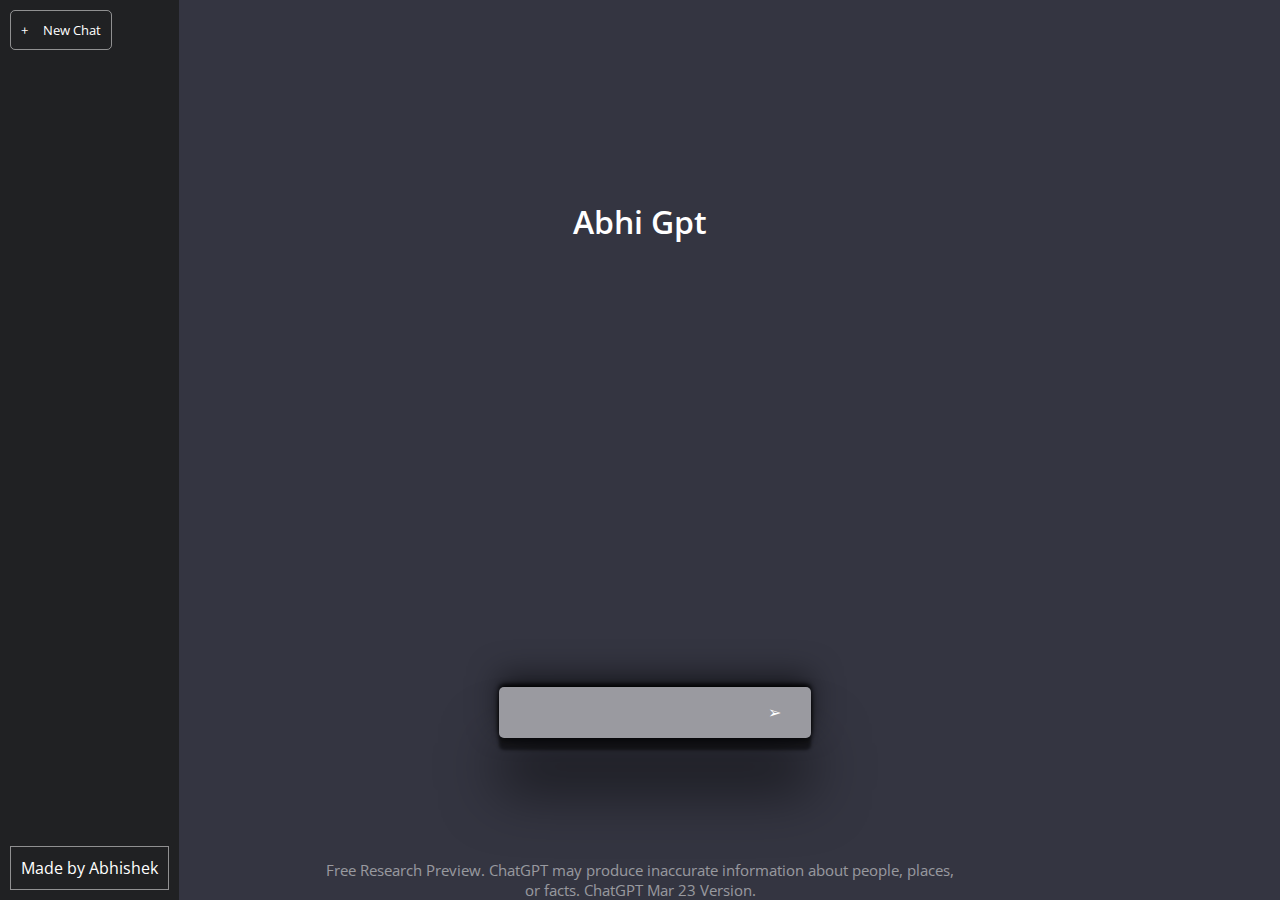
<file: chat gpt prompt/index.html>
<!DOCTYPE html>
<html lang="en">
  <head>
    <meta charset="UTF-8" />
    <meta http-equiv="X-UA-Compatible" content="IE=edge" />
    <meta name="viewport" content="width=device-width, initial-scale=1.0" />
    <title>chat gpt prompt</title>
    <link rel="stylesheet" href="styles.css" />
    <link
      rel="stylesheet"
      href="https://stackpath.bootstrapcdn.com/font-awesome/4.7.0/css/font-awesome.min.css"
      integrity="sha384-wvfXpqpZZVQGK6TAh5PVlGOfQNHSoD2xbE+QkPxCAFlNEevoEH3Sl0sibVcOQVnN"
      crossorigin="anonymous"
    />
  </head>
  <body>
    <section class="side-bar">
      <div class="side-btn">
        <button>&plus; &nbsp; &nbsp; New Chat</button>
        <div class="hamburger-times">
          <i class="fa fa-times"></i>
        </div>
      </div>
      <div class="history"></div>
      <nav>
        <p>Made by Abhishek</p>
      </nav>
    </section>
    <section class="main">
      <h1>Abhi Gpt</h1>
      <div class="hamburger">
        <i class="fa fa-bars"></i>
      </div>
      <p id="output"></p>
      <div class="bottom-section">
        <div class="input-container">
          <input class="input" />
          <div id="submit">➢</div>
        </div>
      </div>
      <p class="info">
        Free Research Preview. ChatGPT may produce inaccurate information about
        people, places, or facts. ChatGPT Mar 23 Version.
      </p>
    </section>
    <script src="script.js"></script>
  </body>
</html>
</file>
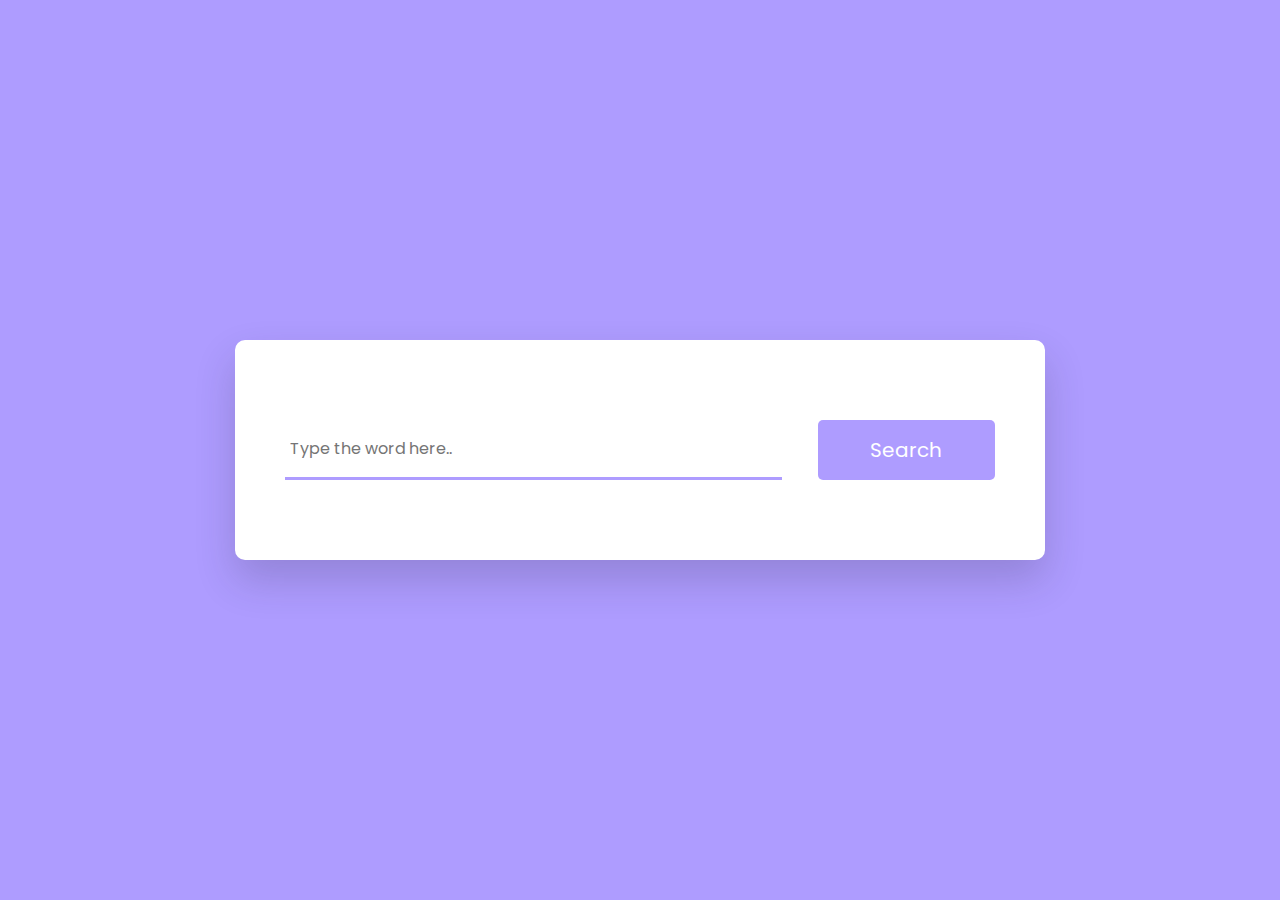
<file: dictionary app/index.html>
<!DOCTYPE html>
<html lang="en">
  <head>
    <meta charset="UTF-8" />
    <meta http-equiv="X-UA-Compatible" content="IE=edge" />
    <meta name="viewport" content="width=device-width, initial-scale=1.0" />
    <title>Dictionary App for Your Daily Needs</title>
    <link
      rel="stylesheet"
      href="https://cdnjs.cloudflare.com/ajax/libs/font-awesome/6.4.0/css/all.min.css"
    />
    <!-- Google Fonts -->
    <link
      href="https://fonts.googleapis.com/css2?family=Poppins&display=swap"
      rel="stylesheet"
    />
    <link rel="stylesheet" href="style.css" />
  </head>
  <body>
    <!-- <audio src="" id="sound"></audio>
    <div class="container">
      <div class="search-box">
        <input type="text" placeholder="Type your word here..." id="inp-word" />
        <button id="search-btn">Search</button>
      </div>
      <div class="result" id="result ">
        <div class="word">
          <h3>sample</h3>
          <button><i class="fas fa-volume-up"></i></button>
        </div>
        <div class="details">
          <p>pos</p>
          <p>/sample/</p>
        </div>
        <p class="word-meaning">
          Lorem ipsum dolor sit amet consectetur adipisicing elit. Reiciendis,
          libero?
        </p>
        <p class="word-example">
          Lorem ipsum dolor sit amet consectetur adipisicing elit. Magnam,
          laborum.
        </p>
      </div>
    </div>
    <script src="script.js"></script> -->
    <audio id="sound" src=""></audio>
    <div class="container">
      <div class="search-box">
        <input type="text" placeholder="Type the word here.." id="inp-word" />
        <button id="search-btn">Search</button>
      </div>
      <div class="result" id="result"></div>
    </div>
    <!-- Script -->
    <script src="script.js"></script>
  </body>
</html>
</file>
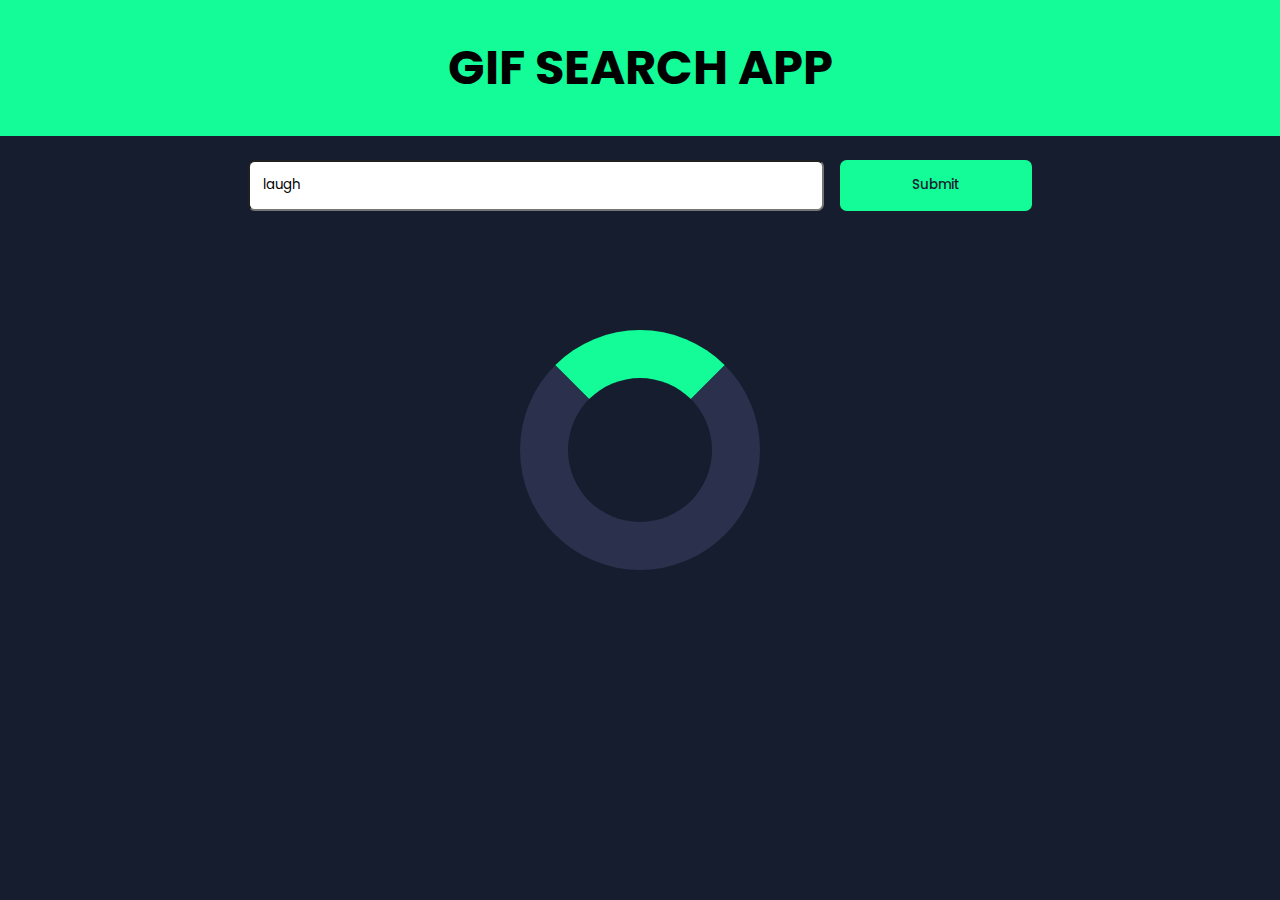
<file: Gif Search application/index.html>
<!DOCTYPE html>
<html lang="en">
  <head>
    <meta name="viewport" content="width=device-width, initial-scale=1.0" />
    <title>Gif Search App</title>
    <!-- Google Font -->
    <link
      href="https://fonts.googleapis.com/css2?family=Poppins:wght@500&display=swap"
      rel="stylesheet"
    />
    <!-- Stylesheet -->
    <link rel="stylesheet" href="style.css" />
  </head>
  <body>
    <header>
      <h1
        style="
          background-color: #13fc97;
          text-align: center;
          font-size: 3rem;
          padding: 2rem;
        "
      >
        GIF SEARCH APP
      </h1>
    </header>
    <div class="box">
      <div class="search-container">
        <input type="text" id="search-box" value="laugh" />
        <button id="submit-btn">Submit</button>
      </div>
      <div class="loader"></div>
      <div class="wrapper"></div>
    </div>

    <!-- Script -->
    <script src="script.js"></script>
  </body>
</html>
</file>
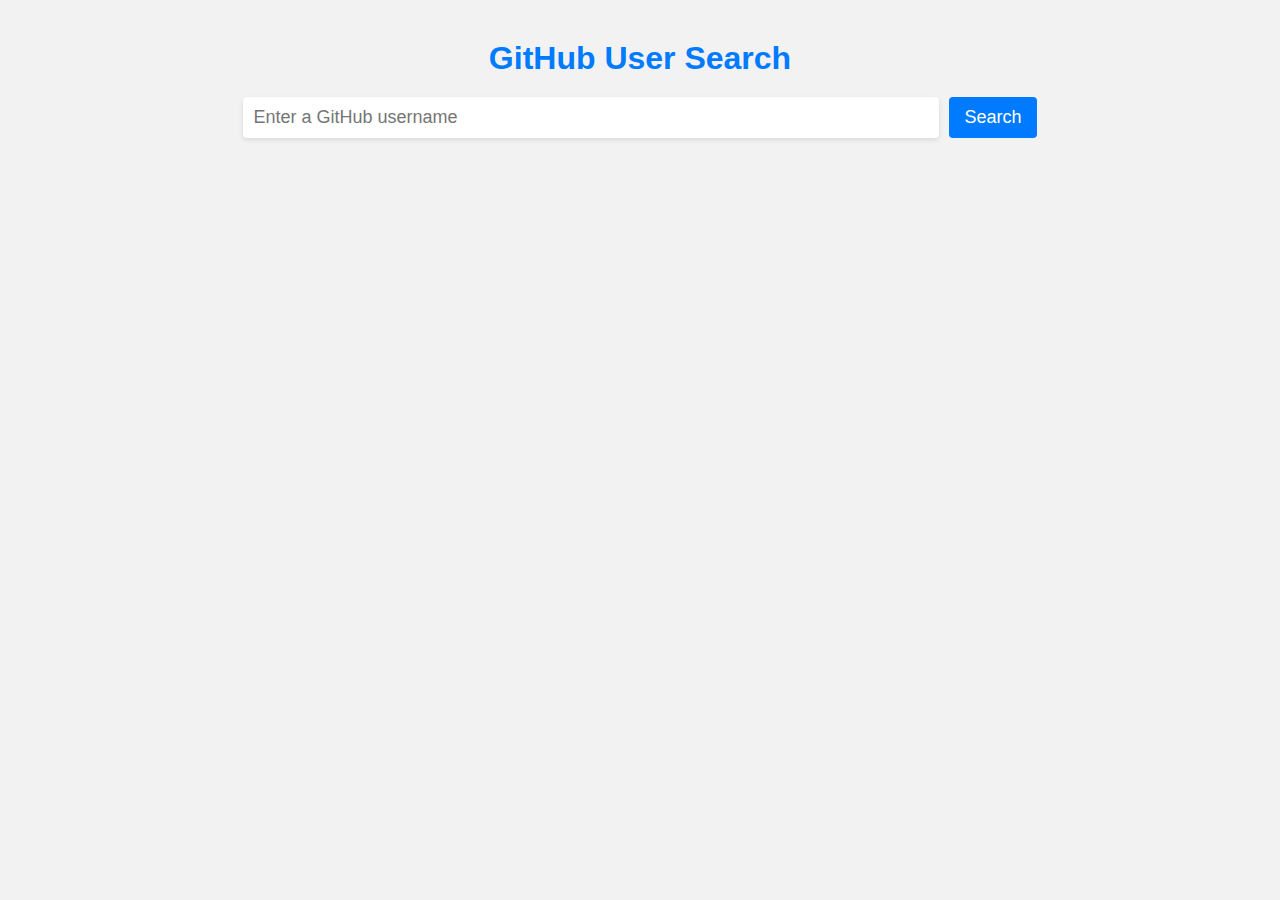
<file: github profile generator/index.html>
<!DOCTYPE html>
<html>
  <head>
    <meta charset="utf-8" />
    <title>GitHub User Search</title>
    <link rel="stylesheet" href="style.css" />
  </head>
  <body>
    <div class="container">
      <h1>GitHub User Search</h1>

      <div class="search-container">
        <input
          type="text"
          id="search-input"
          placeholder="Enter a GitHub username"
        />
        <button id="search-btn">Search</button>
      </div>

      <div id="output">
        <!-- User cards will be added here -->
      </div>
    </div>

    <script src="script.js"></script>
  </body>
</html>
</file>
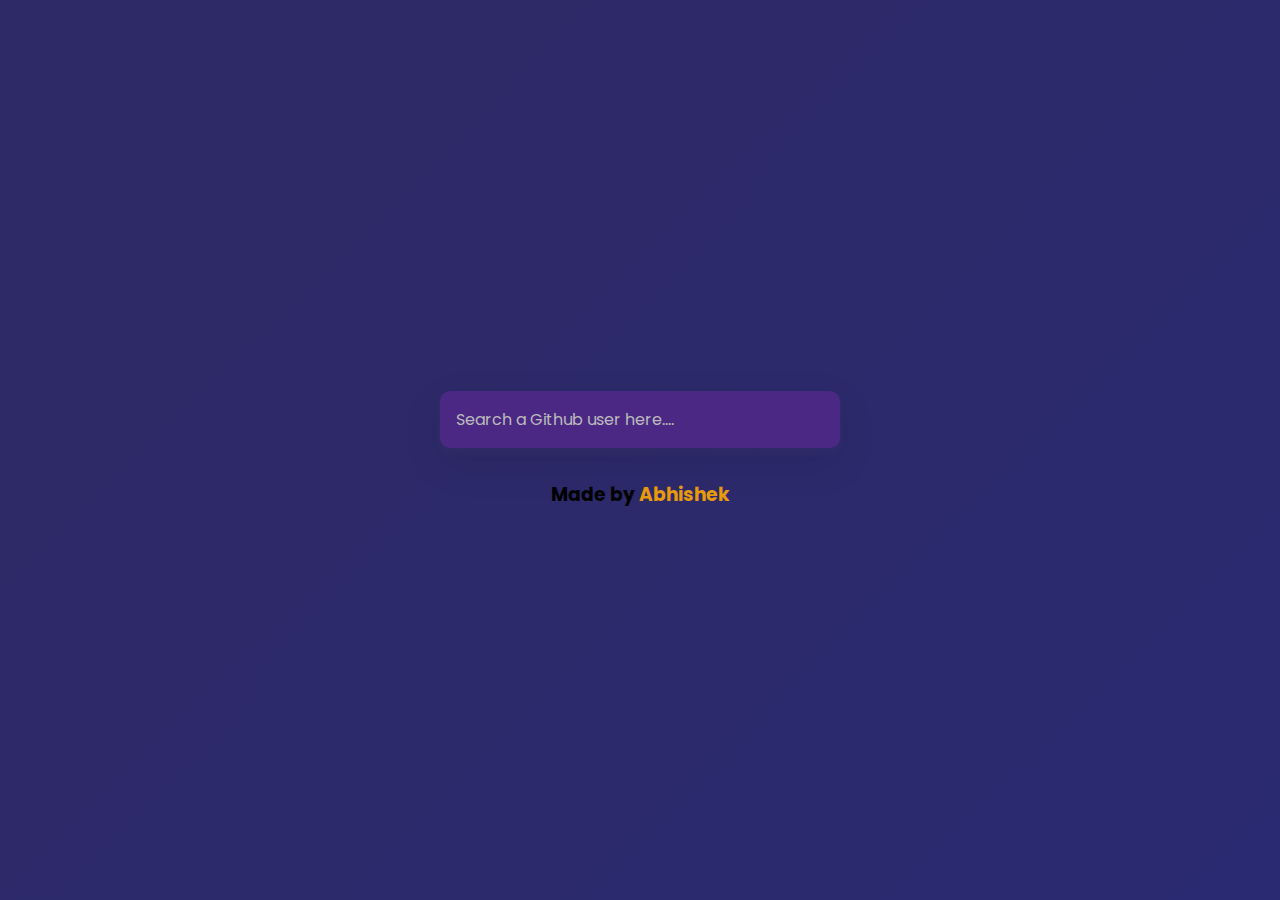
<file: github profile search/index.html>
<!DOCTYPE html>
<html lang="en">
  <head>
    <meta charset="UTF-8" />
    <meta http-equiv="X-UA-Compatible" content="IE=edge" />
    <meta name="viewport" content="width=device-width, initial-scale=1.0" />
    <link rel="stylesheet" href="style.css" />
    <title>Github profile search</title>
  </head>
  <body>
    <form id="form" onsubmit="return formSubmit()">
      <input
        type="text"
        id="search"
        autofocus
        placeholder="Search a Github user here...."
      />
    </form>
    <main id="main">
      <!-- <div class="card">
        <img src="https://picsum.photos/150" class="avatar" />
      </div>
      <div class="user-info">
        <h2>Name</h2>
        <p>Bio</p>
        <ul class="info">
          <li>###<strong>Followers</strong></li>
          <li>###<strong>Following</strong></li>
          <li>###<strong>Repos</strong></li>
        </ul>
        <div class="repos">
          <a href="#" class="repo" target="_blank">Repo 1</a>
          <a href="#" class="repo" target="_blank">Repo 2</a>
          <a href="#" class="repo" target="_blank">Repo 3</a>
        </div>
      </div> -->
    </main>
    <h3>
      Made by
      <a
        class="social"
        href="https://www.linkedin.com/in/abhishek-ko"
        title="Connect on Linkedin"
        target="_blank"
        >Abhishek</a
      >
    </h3>
    <script src="script.js"></script>
  </body>
</html>
</file>
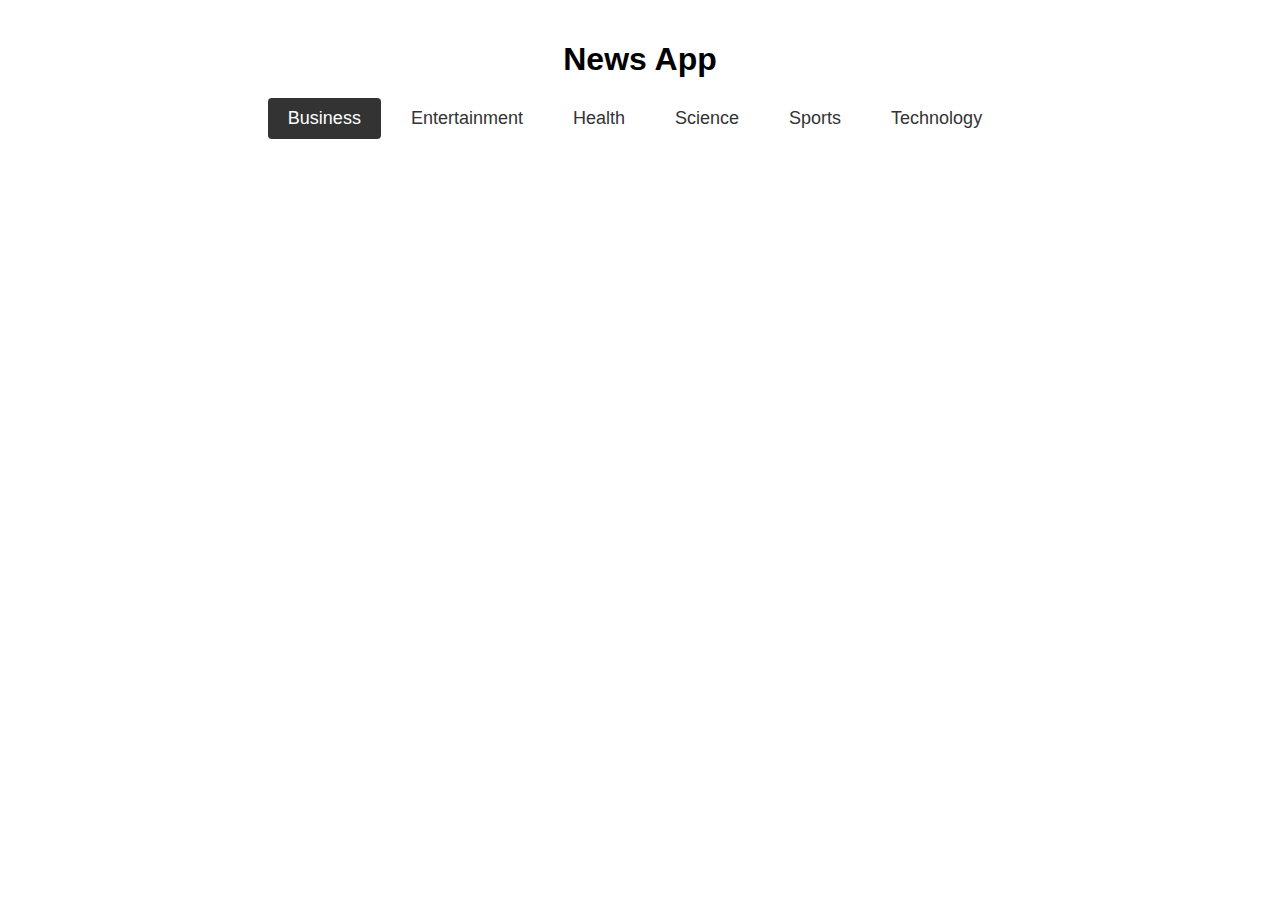
<file: news api/index.html>
<!DOCTYPE html>
<html>
  <head>
    <meta charset="UTF-8" />
    <title>News App</title>
    <link rel="stylesheet" href="style.css" />
  </head>
  <body>
    <div class="container">
      <h1>News App</h1>
      <div id="categories">
        <button id="btn-business" class="btn-active">Business</button>
        <button id="btn-entertainment">Entertainment</button>
        <button id="btn-health">Health</button>
        <button id="btn-science">Science</button>
        <button id="btn-sports">Sports</button>
        <button id="btn-technology">Technology</button>
      </div>
      <div id="news"></div>
    </div>
    <script src="script.js"></script>
  </body>
</html>
</file>
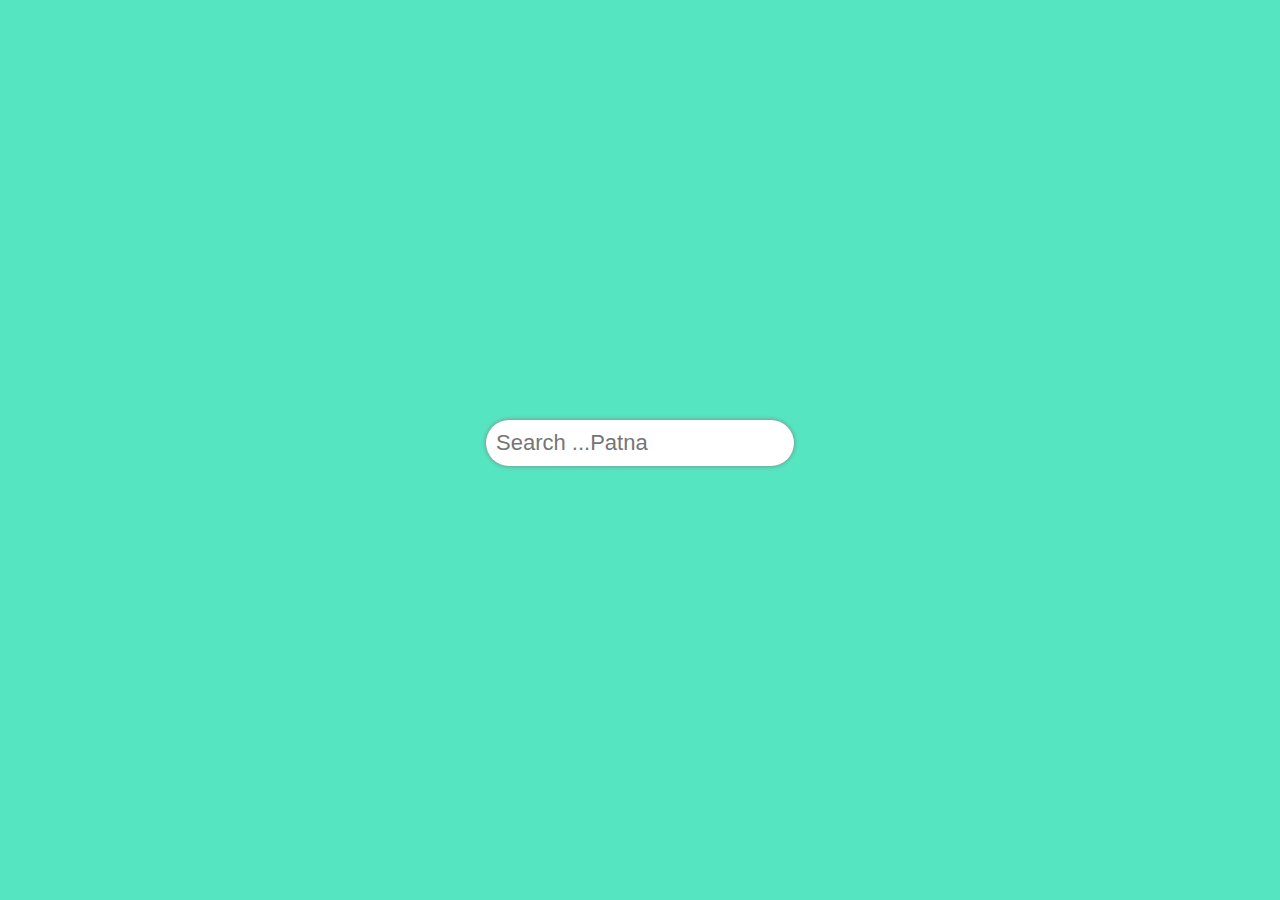
<file: weather app/index.html>
<!DOCTYPE html>
<html lang="en">
  <head>
    <meta charset="UTF-8" />
    <meta http-equiv="X-UA-Compatible" content="IE=edge" />
    <meta name="viewport" content="width=device-width, initial-scale=1.0" />
    <link rel="stylesheet" href="style.css" />
    <title>Weather App</title>
  </head>
  <body>
    <main>
      <div class="row" style="text-align: center">
        <form action="">
          <input type="search" id="search" placeholder="Search ...Patna " />
        </form>
      </div>
      <div class="row" id="weather">
        <!-- <div>
          <img src="images/weather.png" alt="" width="80px" />
        </div>
        <div>
          <h2>32  &#8451</h2>
          <h4>Clear</h4>
        </div> -->
      </div>
    </main>

    <script src="script.js"></script>
  </body>
</html>
</file>
<file: chat gpt prompt/styles.css>
@import url("https://fonts.googleapis.com/css2?family=Open+Sans:wght@400;500;600;700;800&display=swap");

* {
  font-family: "Open Sans", sans-serif;
  color: #fff;
  margin: 0;
  padding: 0;
}
body {
  background-color: #343541;
  display: flex;
  position: relative;
}
h1 {
  font-size: 32px;
  font-weight: 600;
  padding: 200px 0;
}

.side-bar {
  background-color: #202123;
  height: 100vh;

  position: fixed;
  display: flex;
  flex-direction: column;

  transition: all 0.3s linear 0s;
}
/* .side-bar {
  background-color: #202123;
  height: 100vh;
  width: 200px;
  position: fixed;
  top: 0;
  left: 0;
  z-index: 999;
  overflow-y: auto;
  transition: all 0.3s linear 0s;
  display: flex;
  flex-direction: column;
} */

.side-btn {
  display: flex;
  align-items: center;
  justify-content: space-between;
  /* width: 100%; */
}
.hamburger-times {
  font-size: 22px;
  display: none;
}
.hamburger {
  display: none;
  position: absolute;
  color: white;
  top: 4%;
  left: 15px;
  font-size: 22px;
}

@media (max-width: 850px) {
  .side-bar {
    width: 100vw;
    z-index: 999;
    min-width: 200px;
    transform: translateX(-100%);
    display: flex;
    /* align-items: center;
    justify-content: center; */
    /* transition: all 0.3s ease-in; */
  }

  .hamburger {
    display: inline-block;
    cursor: pointer;
  }
  .side-bar.active {
    transform: translateX(0%) !important;
  }
  .input {
    padding: 7px 9px;
    width: 100%;
    margin: 10px;
  }
  .input-container {
    margin: 10px;
    width: 50%;
  }

  .hamburger-times {
    display: inline-block;
    justify-content: space-between;
    cursor: pointer;
  }
  .input-container #submit {
    right: 25px;

    font-size: 18px;
  }
  .info {
    min-width: 260px;
    align-items: flex-start;
  }
}

/*
  .side-bar .hamburger {
    display: inline-block;
  }
  .side-bar.active {
    transform: translateX(0%);
  }
  .hamburger.actives :nth-child(1) {
    transform: translateX(8px) rotate(45deg);
  }
  .hamburger.actives:nth-child(2) {
    opacity: 0;
  }
  .hamburger.actives:nth-child(3) {
    opacity: 0;
  }

  .input-container {
    width: 500px;
    width: 80%;
    margin-inline: auto;
  }
} */

.main {
  display: flex;
  flex-direction: column;
  align-items: center;
  justify-content: space-between;
  text-align: center;
  height: 100vh;
  width: 100%;
  /* position: relative; */
}
.bottom-section {
  /* width: 100%; */
  display: flex;
  align-items: center;
  justify-content: center;
  flex-direction: column;
}
.info {
  color: rgba(255, 255, 255, 0.5);
  font-size: 15px;
  width: 50%;
  margin-inline: auto;
}
input {
  border: none;
  background-color: rgba(255, 255, 255, 0.5);
  width: 100%;
  font-size: 20px;
  padding: 12px 15px;
  border-radius: 5px;
  box-shadow: rgba(0, 0, 0, 0.5) 0 54px 55px, rgba(0, 0, 0, 0.5) 0 -12px 30px,
    rgba(0, 0, 0, 0.5) 0 4px 6px, rgba(0, 0, 0, 0.5) 0 12px 3px,
    rgba(0, 0, 0, 0.9) 0 -3px 5px;
}
input:focus {
  outline: none;
}
.input-container {
  width: 100%;
  max-width: 500px;
  position: relative;
}
.input-container #submit {
  position: absolute;
  right: 0;
  bottom: 15px;
  cursor: pointer;
}
button {
  border: 0.5px solid rgba(255, 255, 255, 0.5);
  background-color: transparent;
  border-radius: 5px;
  padding: 10px;
  margin: 10px;
  cursor: pointer;
}
nav {
  border: 0.5px solid rgba(255, 255, 255, 0.5);
  padding: 10px;
  margin: 10px;
}
.history {
  padding: 10px;
  margin: 10px;
  display: flex;
  flex-direction: column;
  height: 100%;
  overflow: hidden;
  overflow-y: scroll;
}
.history p {
  cursor: pointer;
  border: 1px solid grey;
  padding: 10px;
  border-radius: 5px;
  margin-bottom: 5px;
  max-width: 200px;
}
</file>
<file: dictionary app/style.css>
* {
  padding: 0;
  margin: 0;
  box-sizing: border-box;
}
*:not(i) {
  font-family: "poppins";
}

body {
  background-color: #ae9cff;
}
.container {
  background-color: #fff;
  width: 90vmin;
  position: absolute;
  transform: translate(-50%, -50%);
  top: 50%;
  left: 50%;
  padding: 80px 50px;
  border-radius: 10px;
  box-shadow: 0 20px 40px rgba(38, 33, 61, 0.2);
}
.search-box {
  width: 100%;
  display: flex;
  justify-content: space-between;
}
.search-box input {
  padding: 5px;
  width: 70%;
  border: none;
  outline: none;
  border-bottom: 3px solid #ae9cff;
  font-size: 16px;
}
.search-box button {
  padding: 15px 0;
  width: 25%;
  background-color: #ae9cff;
  border: none;
  outline: none;
  color: #fff;
  border-radius: 5px;
  cursor: pointer;
  font-size: 20px;
}
.search-box button:hover {
  background-color: #1a106b;
}
.result {
  position: relative;
}
.result h3 {
  font-size: 30px;
  color: #1f194c;
}
.result .word {
  display: flex;
  justify-content: space-between;
  margin-top: 80px;
}
.result button {
  background-color: transparent;
  color: #ae9cff;
  border: none;
  outline: none;
  font-size: 18px;
}
.result .details {
  display: flex;
  gap: 10px;
  color: #b3b6d4;
  margin: 5px 0 20px 0;
  font-size: 14px;
}
.word-meaning {
  color: #575a7b;
}
.word-example {
  color: #575a7b;
  font-style: italic;
  border-left: 5px solid #ae9cff;
  padding-left: 20px;
  margin-top: 30px;
}
/* .sound {
  cursor: pointer;
} */
.error {
  margin-top: 80px;
  text-align: center;
}
</file>
<file: Gif Search application/style.css>
* {
  padding: 0;
  margin: 0;
  box-sizing: border-box;
  font-family: "Poppins", sans-serif;
}
body {
  background-color: #151d2f;
}
button {
  border: none;
  outline: none;
  cursor: pointer;
  background-color: #13fc97;
  color: #151d2f;
  border-radius: 0.5em;
  font-weight: 500;
}
.search-container {
  display: grid;
  grid-template-columns: 9fr 3fr;
  gap: 1em;
  width: 100%;
  max-width: 50em;
  margin: 1em auto;
  padding: 0.5em;
  /* margin-inline: auto; */
}
.search-container input {
  padding: 1em;
  border-radius: 0.5em;
  font-weight: 400;
}
.wrapper {
  display: grid;
  grid-template-columns: repeat(3, 1fr);
}
.container {
  background-color: #2b304d;
  display: flex;
  padding: 1em;
  flex-direction: column;
  justify-content: space-between;
  margin: 1.5em;
  border-radius: 0.5em;
}
.container img {
  width: 100%;
}
.container button {
  margin-top: 1em;
  padding: 1em 0;
}
.loader {
  display: none;
  height: 15em;
  width: 15em;
  border: 3em solid #2b304d;
  border-radius: 50%;
  border-top-color: #13fc97;
  position: absolute;
  top: 50%;
  left: 50%;
  transform: translate(-50%, -50%);
  animation: spin 3s infinite;
}
@keyframes spin {
  100% {
    transform: translate(-50%, -50%) rotate(360deg);
  }
}
@media screen and (max-width: 768px) {
  .wrapper {
    grid-template-columns: repeat(2, 1fr);
  }
  .container {
    margin: 0.7em;
  }
}
@media screen and (max-width: 576px) {
  .wrapper {
    grid-template-columns: 1fr;
  }
}
</file>
<file: github profile generator/style.css>
* {
  box-sizing: border-box;
}

body {
  font-family: "Segoe UI", Tahoma, Geneva, Verdana, sans-serif;
  margin: 0;
  padding: 0;
  background-color: #f2f2f2;
}

.container {
  max-width: 1200px;
  margin: 0 auto;
  padding: 20px;
}

h1 {
  margin: 20px 0;
  text-align: center;
  color: #007bff;
}

.search-container {
  display: flex;
  justify-content: center;
  margin-bottom: 20px;
}

#search-input {
  font-size: 18px;
  padding: 10px;
  margin-right: 10px;
  border-radius: 4px;
  border: none;
  box-shadow: 0px 2px 5px rgba(0, 0, 0, 0.1);
  width: 60%;
}

#search-btn {
  font-size: 18px;
  padding: 10px 15px;
  background-color: #007bff;
  color: #fff;
  border: none;
  border-radius: 4px;
  cursor: pointer;
  transition: background-color 0.2s ease-in-out;
}

#search-btn:hover {
  background-color: #0062cc;
}

#output {
  display: flex;
  flex-wrap: wrap;
  justify-content: center;
  gap: 20px;
}

/* .user-card {
  background-color: #fff;
  box-shadow: 0px 2px 5px rgba(0, 0, 0, 0.1);
  border-radius: 4px;
  padding: 20px;
  max-width: 300px;
  width: 100%;
  text-align: center;
  transition: box-shadow 0.2s ease-in-out;
}

.user-card:hover {
  box-shadow: 0px 5px 10px rgba(0, 0, 0, 0.2);
}

.user-card h2 {
  margin: 0;
  font-size: 24px;
  font-weight: 600;
  color: #007bff;
}

.user-card img {
  display: block;
  margin: 20px auto;
  max-width: 50px;
  max-height: 200px;
  border-radius: 50%;
}

.user-card ul {
  list-style: none;
  padding: 0;
  margin: 0;
}

.user-card li {
  margin-bottom: 10px;
} */
</file>
<file: github profile search/style.css>
@import url("https://fonts.googleapis.com/css2?family=Poppins:wght@200;400;600&display=swap");
* {
  box-sizing: border-box;
  padding: 0;
  margin: 0;
}

body {
  background-color: #2a2a72;
  background-image: linear-gradient(315deg, #2a2a72 0%, #2e2a68 74%);
  display: flex;
  flex-direction: column;
  align-items: center;
  justify-content: center;
  font-family: "Poppins", sans-serif;
  margin: 0;
  min-height: 100vh;
}

input {
  background-color: #4c2885;
  border-radius: 10px;
  border: none;
  box-shadow: 0 5px 10px rgba(154, 160, 185, 0.05),
    0 15px 40px rgba(0, 0, 0, 0.1);
  color: white;
  font-family: inherit;
  font-size: 1rem;
  padding: 1rem;
  margin-bottom: 2rem;
  width: 400px;
}

input::placeholder {
  color: #bbb;
}

input:focus {
  outline: none;
}

.card {
  background-color: #4c2885;
  background-image: linear-gradient(315deg, #4c2885 0%, #4c11ac 100%);
  border-radius: 20px;
  box-shadow: 0 5px 10px rgba(154, 160, 185, 0.05),
    0 15px 40px rgba(0, 0, 0, 0.1);
  display: flex;
  padding: 3rem;
  max-width: 800px;
}

.avatar {
  border: 10px solid #2a2a72;
  border-radius: 50%;
  height: 150px;
  width: 150px;
}

.user-info {
  color: #eee;
  margin-left: 2rem;
}

.user-info h2 {
  margin-top: 0;
}

.user-info ul {
  display: flex;
  justify-content: space-between;
  list-style-type: none;
  padding: 0;
  max-width: 400px;
}

.user-info ul li {
  display: flex;
  margin-right: 10px;
  align-items: center;
}

.user-info ul li strong {
  font-size: 0.9rem;
  margin-left: 0.5rem;
}

.repo {
  background-color: #2a2a72;
  border-radius: 5px;
  display: inline-block;
  color: white;
  font-size: 0.7rem;
  padding: 0.25rem 0.5rem;
  margin-right: 0.5rem;
  margin-bottom: 0.5rem;
  text-decoration: none;
}
.social {
  text-decoration: none;
  color: rgb(231, 154, 11);
}
.social:hover {
  color: #00fd98;
  text-decoration: underline wavy;
}
</file>
<file: news api/style.css>
* {
  box-sizing: border-box;
}

body {
  font-family: Arial, sans-serif;
  margin: 0;
  padding: 0;
}

.container {
  max-width: 1200px;
  margin: 0 auto;
  padding: 20px;
}

h1 {
  text-align: center;
  margin-bottom: 20px;
}

#categories {
  display: flex;
  justify-content: center;
  margin-bottom: 20px;
}

button {
  background-color: #fff;
  color: #333;
  font-size: 18px;
  padding: 10px 20px;
  margin-right: 10px;
  border: none;
  border-radius: 4px;
  cursor: pointer;
  transition: background-color 0.2s ease-in-out;
}

button:hover,
button.btn-active {
  background-color: #333;
  color: #fff;
}

#news {
  display: flex;
  flex-wrap: wrap;
  justify-content: center;
}
/* .author {
  font-size: 18px;
  color: red;
} */
.news-item {
  width: 300px;
  margin: 20px;
  background-color: #fff;
  box-shadow: 0px 2px 5px rgba(0, 0, 0, 0.1);
  border-radius: 4px;
  padding: 20px;
  text-align: center;
}

.news-item h2 {
  margin-top: 0;
  font-size: 24px;
  font-weight: 600;
  color: #333;
}

.news-item img {
  max-width: 100%;
  border-radius: 4px;
  margin-bottom: 20px;
}

.news-item p {
  font-size: 16px;
  line-height: 1.5;
  color: #555;
  margin-bottom: 20px;
}

@media (max-width: 920px) {
  #categories {
    flex-wrap: wrap;
    gap: 15px;
  }
}
</file>
<file: weather app/style.css>
* {
  margin: 0;
  padding: 0;
  box-sizing: border-box;
  font-family: arial;
}

main {
  width: 100%;
  height: 100vh;
  background-color: #55e6c1;
  display: flex;
  justify-content: center;
  align-items: center;
  flex-direction: column;
}
.row {
  display: flex;
  justify-content: center;
  align-items: center;
  width: 1000px;
  margin: 10px;

  font-size: 40px;
  color: white;
}
#search {
  font-size: 22px;
  padding: 10px;
  border-radius: 25px;
  border: none;
  outline: none;

  box-shadow: 0 0 5px grey;
}
</file>
